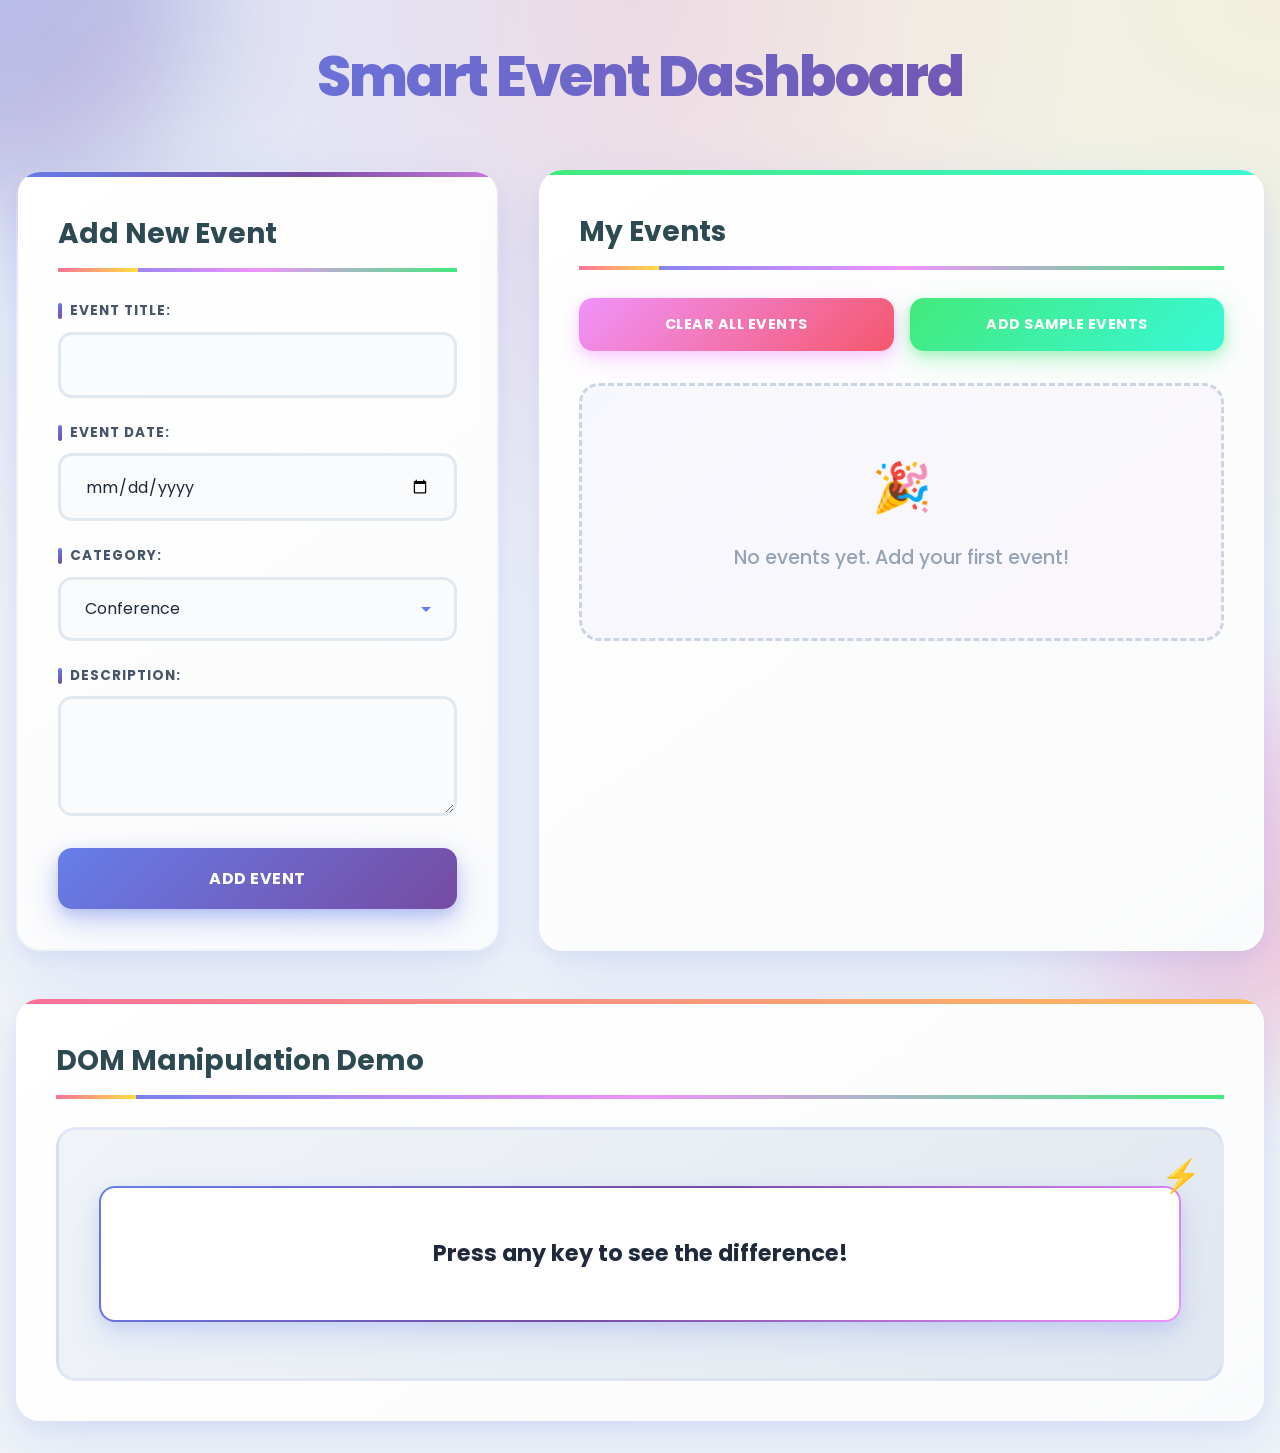
<file: Assignment 1/index.html>
<!DOCTYPE html>
<html lang="en">
<head>
    <meta charset="UTF-8">
    <meta name="viewport" content="width=device-width, initial-scale=1.0">
    <link href="https://fonts.googleapis.com/css2?family=Poppins:wght@300;400;600&display=swap" rel="stylesheet">
    <link rel="stylesheet" href="style.css">
    <title>Smart Event Dashboard</title>
</head>
<body>
    <div class="container">
        <h1>Smart Event Dashboard</h1>

        <div class="dashboard">
            <div class="form-section">
                <h2>Add New Event</h2>

                <form id="eventForm">
                    <div class="form-group">
                        <label for="eventTitle">Event Title:</label>
                        <input type="text" id="eventTitle" required>
                    </div>

                    <div class="form-group">
                        <label for="eventDate">Event Date:</label>
                        <input type="date" id="eventDate" required>
                    </div>

                    <div class="form-group">
                        <label for="eventCategory">Category:</label>
                        <select id="eventCategory" required>
                            <option value="Conference">Conference</option>
                            <option value="Workshop">Workshop</option>
                            <option value="Meetup">Meetup</option>
                            <option value="Webinar">Webinar</option>
                            <option value="Social">Social</option>
                        </select>
                    </div>

                    <div class="form-group">
                        <label for="eventDescription">Description:</label>
                        <textarea id="eventDescription" required></textarea>
                    </div>

                    <button type="submit">Add Event</button>
                </form>
            </div>

            <div class="events-section">
                <h2>My Events</h2>

                <div class="controls">
                    <button id="clearAllBtn">Clear All Events</button>
                    <button id="addSampleBtn">Add Sample Events</button>
                </div>

                <div id="eventContainer">
                    <div class="empty-state">No events yet. Add your first event!</div>
                    <!-- <div class = "event-cards-container"></div> -->
                </div>
            </div>
        </div>

        <div class="demo-section">
            <h2>DOM Manipulation Demo</h2>

            <div class="demo-box">
                <div id="demoContent" class="demo-content">
                    Press any key to see the difference!
                </div>
            </div>
        </div>
    </div>


    <script src="script.js"></script>
</body>
</html>
</file>
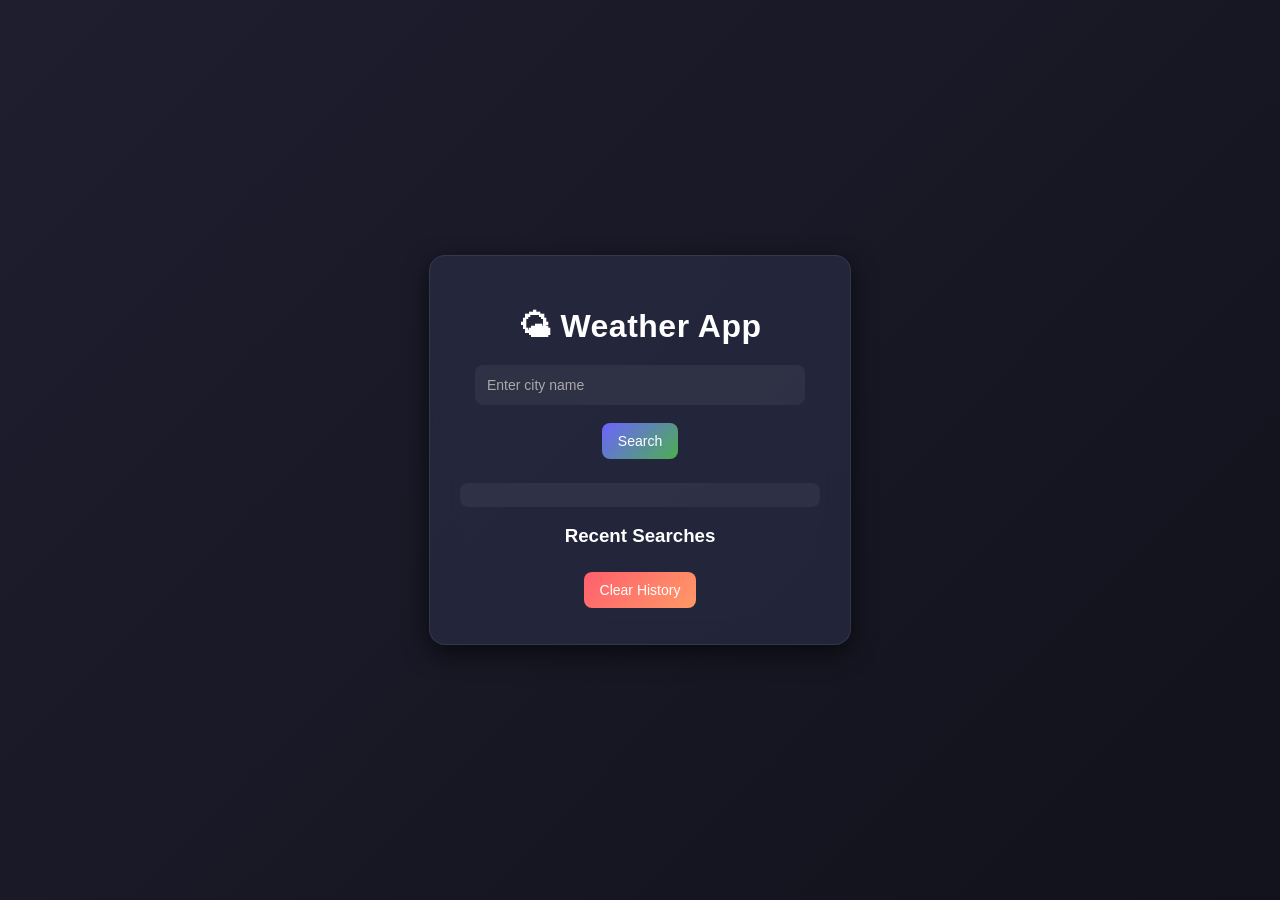
<file: Assignment 2/index.html>
<!doctype html>
<html lang="en">
  <head>
    <meta charset="UTF-8" />
    <meta name="viewport" content="width=device-width, initial-scale=1.0" />
    <title>Weather Search App</title>
    <style>
      body {
        font-family: "Poppins", sans-serif;
        background: linear-gradient(135deg, #1e1e2f, #12121c);
        display: flex;
        justify-content: center;
        align-items: center;
        height: 100vh;
        margin: 0;
        color: #fff;
      }

      /* Glass Card */
      .container {
        background: rgba(44, 47, 74, 0.6);
        backdrop-filter: blur(12px);
        padding: 30px;
        width: 360px;
        border-radius: 16px;
        box-shadow: 0 8px 25px rgba(0, 0, 0, 0.6);
        text-align: center;
        transition: all 0.3s ease;
        border: 1px solid rgba(255, 255, 255, 0.08);
      }

      .container:hover {
        transform: translateY(-5px) scale(1.01);
      }

      /* Title */
      h1 {
        margin-bottom: 20px;
        font-weight: 600;
        letter-spacing: 0.5px;
      }

      /* Input */
      input {
        width: 85%;
        padding: 12px;
        border: none;
        border-radius: 8px;
        outline: none;
        margin-bottom: 12px;
        font-size: 14px;
        background: rgba(255, 255, 255, 0.05);
        color: white;
        transition: all 0.25s ease;
      }

      input::placeholder {
        color: #aaa;
      }

      input:focus {
        border: 1px solid #6c63ff;
        box-shadow: 0 0 8px #6c63ff66;
      }

      /* Buttons */
      button {
        padding: 10px 16px;
        border: none;
        border-radius: 8px;
        background: linear-gradient(135deg, #6c63ff, #4caf50);
        color: white;
        cursor: pointer;
        margin: 6px;
        font-size: 14px;
        transition: all 0.25s ease;
      }

      button:hover {
        transform: translateY(-2px);
        box-shadow: 0 4px 12px rgba(108, 99, 255, 0.4);
      }

      /* Clear Button */
      .clear-btn {
        background: linear-gradient(135deg, #ff5f6d, #ff9966);
      }

      .clear-btn:hover {
        box-shadow: 0 4px 12px rgba(255, 95, 109, 0.4);
      }

      /* Result Box */
      #result {
        margin-top: 18px;
        padding: 12px;
        background: rgba(255, 255, 255, 0.05);
        border-radius: 8px;
        font-size: 14px;
        transition: all 0.3s ease;
      }

      /* History */
      ul {
        list-style: none;
        padding: 0;
        margin-top: 12px;
      }

      li {
        background: rgba(255, 255, 255, 0.05);
        padding: 10px;
        margin: 6px 0;
        border-radius: 6px;
        cursor: pointer;
        transition: all 0.25s ease;
      }

      li:hover {
        background: rgba(255, 255, 255, 0.1);
        transform: translateX(6px);
      }

      /* Scrollbar (optional flex) */
      ul::-webkit-scrollbar {
        width: 6px;
      }

      ul::-webkit-scrollbar-thumb {
        background: #6c63ff;
        border-radius: 10px;
      }
    </style>
  </head>

  <body>
    <div class="container">
      <h1>🌤 Weather App</h1>

      <input type="text" id="cityInput" placeholder="Enter city name" />
      <br />
      <button onclick="getWeather()">Search</button>

      <div id="result"></div>

      <h3>Recent Searches</h3>
      <ul id="history"></ul>

      <button class="clear-btn" onclick="clearHistory()">Clear History</button>
    </div>

    <script src="script.js"></script>
  </body>
</html>
</file>
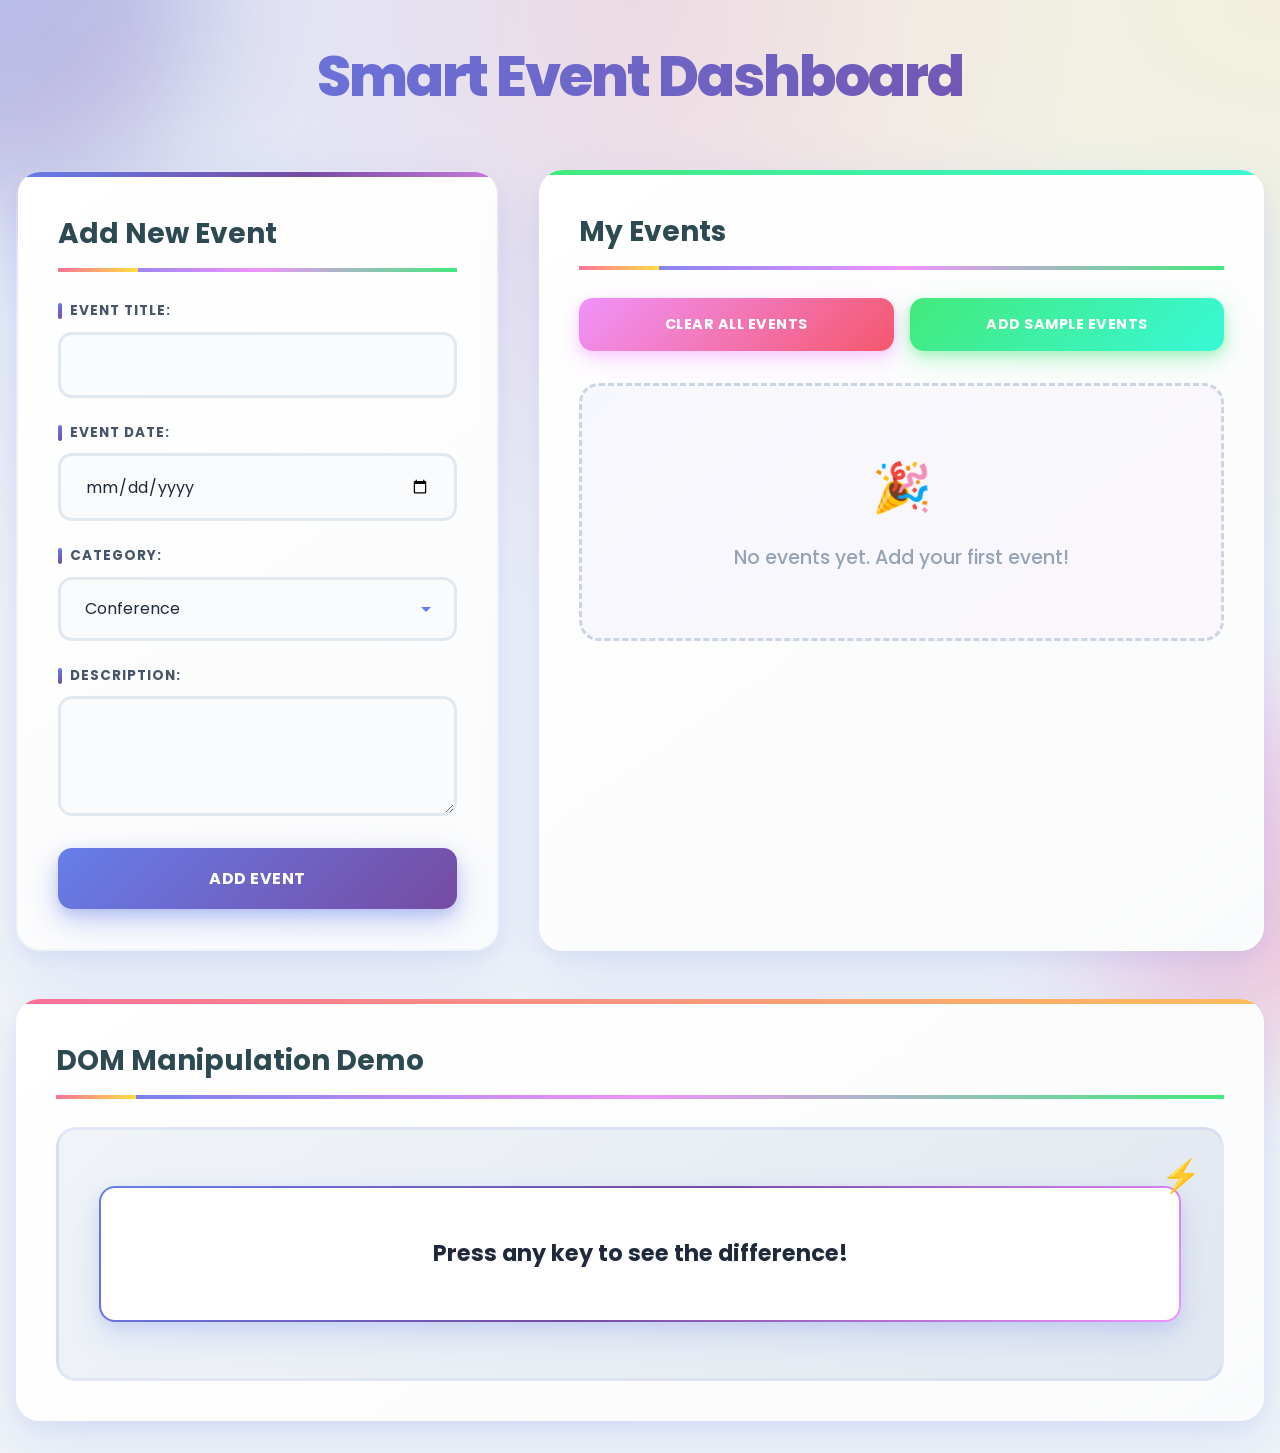
<file: Assignment 1/index (1).html>
<!DOCTYPE html>
<html lang="en">
<head>
    <meta charset="UTF-8">
    <meta name="viewport" content="width=device-width, initial-scale=1.0">
    <link href="https://fonts.googleapis.com/css2?family=Poppins:wght@300;400;600&display=swap" rel="stylesheet">
    <link rel="stylesheet" href="style.css">
    <title>Smart Event Dashboard</title>
</head>
<body>
    <div class="container">
        <h1>Smart Event Dashboard</h1>

        <div class="dashboard">
            <div class="form-section">
                <h2>Add New Event</h2>

                <form id="eventForm">
                    <div class="form-group">
                        <label for="eventTitle">Event Title:</label>
                        <input type="text" id="eventTitle" required>
                    </div>

                    <div class="form-group">
                        <label for="eventDate">Event Date:</label>
                        <input type="date" id="eventDate" required>
                    </div>

                    <div class="form-group">
                        <label for="eventCategory">Category:</label>
                        <select id="eventCategory" required>
                            <option value="Conference">Conference</option>
                            <option value="Workshop">Workshop</option>
                            <option value="Meetup">Meetup</option>
                            <option value="Webinar">Webinar</option>
                            <option value="Social">Social</option>
                        </select>
                    </div>

                    <div class="form-group">
                        <label for="eventDescription">Description:</label>
                        <textarea id="eventDescription" required></textarea>
                    </div>

                    <button type="submit">Add Event</button>
                </form>
            </div>

            <div class="events-section">
                <h2>My Events</h2>

                <div class="controls">
                    <button id="clearAllBtn">Clear All Events</button>
                    <button id="addSampleBtn">Add Sample Events</button>
                </div>

                <div id="eventContainer">
                    <div class="empty-state">No events yet. Add your first event!</div>
                    <!-- <div class = "event-cards-container"></div> -->
                </div>
            </div>
        </div>

        <div class="demo-section">
            <h2>DOM Manipulation Demo</h2>

            <div class="demo-box">
                <div id="demoContent" class="demo-content">
                    Press any key to see the difference!
                </div>
            </div>
        </div>
    </div>


    <script src="script1.js"></script>
</body>
</html>
</file>
<file: Assignment 1/style.css>
/* ===================================
   Smart Event Dashboard - Professional Funky Edition
   Vibrant Color Palette with Modern Flair
   =================================== */

/* CSS Variables for Color Palette */
:root {
    --primary: #558790;
    --primary-dark: #2d4a52;
    --primary-light: #7eb3be;
    --secondary: #ff6b9d;
    --accent: #ffd93d;
    --accent-purple: #a78bfa;
    --accent-orange: #ff8c42;
    --accent-green: #6bcf7f;
    --background: #f0f4f8;
    --surface: #ffffff;
    --text-primary: #1e293b;
    --text-secondary: #475569;
    --text-light: #94a3b8;
    --border: #e2e8f0;
    --gradient-1: linear-gradient(135deg, #667eea 0%, #764ba2 100%);
    --gradient-2: linear-gradient(135deg, #f093fb 0%, #f5576c 100%);
    --gradient-3: linear-gradient(135deg, #4facfe 0%, #00f2fe 100%);
    --gradient-4: linear-gradient(135deg, #43e97b 0%, #38f9d7 100%);
    --gradient-5: linear-gradient(135deg, #fa709a 0%, #fee140 100%);
}

/* Reset & Base Styles */
* {
    margin: 0;
    padding: 0;
    box-sizing: border-box;
}

body {
    font-family: 'Poppins', -apple-system, BlinkMacSystemFont, 'Segoe UI', sans-serif;
    background: #0f172a;
    background-image: 
        radial-gradient(at 0% 0%, rgba(102, 126, 234, 0.15) 0px, transparent 50%),
        radial-gradient(at 50% 0%, rgba(255, 107, 157, 0.15) 0px, transparent 50%),
        radial-gradient(at 100% 0%, rgba(255, 217, 61, 0.15) 0px, transparent 50%);
    background-color: var(--background);
    background-attachment: fixed;
    color: var(--text-primary);
    line-height: 1.6;
    min-height: 100vh;
    padding: 2rem 1rem;
    position: relative;
}

/* Floating Shapes Background */
body::before,
body::after {
    content: '';
    position: fixed;
    border-radius: 50%;
    filter: blur(60px);
    opacity: 0.3;
    animation: float 20s infinite ease-in-out;
    z-index: 0;
    pointer-events: none;
}

body::before {
    width: 400px;
    height: 400px;
    background: linear-gradient(135deg, #667eea, #764ba2);
    top: -200px;
    left: -200px;
}

body::after {
    width: 350px;
    height: 350px;
    background: linear-gradient(135deg, #f093fb, #f5576c);
    bottom: -150px;
    right: -150px;
    animation-delay: -10s;
}

@keyframes float {
    0%, 100% { transform: translate(0, 0) rotate(0deg); }
    33% { transform: translate(50px, -50px) rotate(120deg); }
    66% { transform: translate(-50px, 50px) rotate(240deg); }
}

/* Container */
.container {
    max-width: 1400px;
    margin: 0 auto;
    position: relative;
    z-index: 1;
    animation: fadeIn 0.6s ease-in-out;
}

@keyframes fadeIn {
    from {
        opacity: 0;
        transform: translateY(30px);
    }
    to {
        opacity: 1;
        transform: translateY(0);
    }
}

/* Main Heading */
h1 {
    text-align: center;
    font-size: 3.5rem;
    font-weight: 800;
    background: linear-gradient(135deg, #667eea 0%, #764ba2 50%, #f093fb 100%);
    -webkit-background-clip: text;
    -webkit-text-fill-color: transparent;
    background-clip: text;
    margin-bottom: 3rem;
    letter-spacing: -2px;
    position: relative;
    animation: gradient-shift 5s ease infinite;
    background-size: 200% 200%;
}

@keyframes gradient-shift {
    0%, 100% { background-position: 0% 50%; }
    50% { background-position: 100% 50%; }
}

h1::after {
    content: '✨';
    position: absolute;
    right: -50px;
    top: -10px;
    font-size: 2rem;
    animation: twinkle 2s ease-in-out infinite;
}

@keyframes twinkle {
    0%, 100% { opacity: 1; transform: scale(1) rotate(0deg); }
    50% { opacity: 0.6; transform: scale(1.2) rotate(20deg); }
}

h2 {
    font-size: 1.75rem;
    font-weight: 700;
    color: var(--primary-dark);
    margin-bottom: 1.75rem;
    padding-bottom: 0.75rem;
    border-bottom: 4px solid;
    border-image: linear-gradient(90deg, #667eea, #f093fb, #43e97b) 1;
    position: relative;
}

h2::before {
    content: '';
    position: absolute;
    left: 0;
    bottom: -4px;
    width: 80px;
    height: 4px;
    background: var(--gradient-5);
    animation: slide 2s ease-in-out infinite;
}

@keyframes slide {
    0%, 100% { transform: translateX(0); }
    50% { transform: translateX(100px); }
}

/* Dashboard Layout */
.dashboard {
    display: grid;
    grid-template-columns: 1fr 1.5fr;
    gap: 2.5rem;
    margin-bottom: 3rem;
}

/* Form Section */
.form-section {
    background: linear-gradient(145deg, #ffffff 0%, #fafbfc 100%);
    padding: 2.5rem;
    border-radius: 24px;
    box-shadow: 
        0 20px 60px rgba(102, 126, 234, 0.15),
        0 8px 16px rgba(102, 126, 234, 0.08),
        inset 0 1px 0 rgba(255, 255, 255, 0.8);
    border: 2px solid transparent;
    background-clip: padding-box;
    position: relative;
    transition: all 0.4s cubic-bezier(0.4, 0, 0.2, 1);
    overflow: hidden;
}

.form-section::before {
    content: '';
    position: absolute;
    top: 0;
    left: 0;
    right: 0;
    height: 5px;
    background: linear-gradient(90deg, #667eea, #764ba2, #f093fb, #f5576c, #43e97b, #ffd93d);
    background-size: 300% 100%;
    animation: rainbow 5s linear infinite;
}

@keyframes rainbow {
    0% { background-position: 0% 50%; }
    100% { background-position: 300% 50%; }
}

.form-section:hover {
    transform: translateY(-8px) rotate(-0.5deg);
    box-shadow: 
        0 30px 80px rgba(102, 126, 234, 0.25),
        0 12px 24px rgba(102, 126, 234, 0.15),
        inset 0 1px 0 rgba(255, 255, 255, 0.9);
}

/* Form Styles */
#eventForm {
    display: flex;
    flex-direction: column;
    gap: 1.5rem;
}

.form-group {
    display: flex;
    flex-direction: column;
    gap: 0.6rem;
    position: relative;
}

label {
    font-weight: 700;
    color: var(--text-secondary);
    font-size: 0.85rem;
    letter-spacing: 1px;
    text-transform: uppercase;
    display: flex;
    align-items: center;
    gap: 0.5rem;
}

label::before {
    content: '';
    width: 4px;
    height: 16px;
    background: var(--gradient-1);
    border-radius: 2px;
}

input[type="text"],
input[type="date"],
select,
textarea {
    padding: 1.1rem 1.5rem;
    border: 3px solid var(--border);
    border-radius: 14px;
    font-family: 'Poppins', sans-serif;
    font-size: 1rem;
    color: var(--text-primary);
    background: #fafbfc;
    transition: all 0.3s cubic-bezier(0.4, 0, 0.2, 1);
    outline: none;
}

input[type="text"]:focus,
input[type="date"]:focus,
select:focus,
textarea:focus {
    border-color: transparent;
    background: #ffffff;
    transform: translateY(-2px);
    box-shadow: 
        0 12px 32px rgba(102, 126, 234, 0.2),
        0 0 0 4px rgba(102, 126, 234, 0.1);
    background-image: linear-gradient(90deg, 
        rgba(102, 126, 234, 0.05) 0%, 
        rgba(240, 147, 251, 0.05) 50%, 
        rgba(67, 233, 123, 0.05) 100%);
}

input[type="text"]:hover,
input[type="date"]:hover,
select:hover,
textarea:hover {
    border-color: #cbd5e1;
    box-shadow: 0 4px 12px rgba(102, 126, 234, 0.1);
}

textarea {
    resize: vertical;
    min-height: 120px;
    max-height: 250px;
}

select {
    cursor: pointer;
    background-image: url("data:image/svg+xml,%3Csvg xmlns='http://www.w3.org/2000/svg' width='16' height='16' viewBox='0 0 16 16'%3E%3Cpath fill='%23667eea' d='M8 11L3 6h10z'/%3E%3C/svg%3E");
    background-repeat: no-repeat;
    background-position: right 1.25rem center;
    padding-right: 3rem;
    appearance: none;
}

/* Buttons */
button {
    padding: 1.1rem 2.5rem;
    border: none;
    border-radius: 14px;
    font-family: 'Poppins', sans-serif;
    font-size: 1rem;
    font-weight: 700;
    cursor: pointer;
    transition: all 0.3s cubic-bezier(0.4, 0, 0.2, 1);
    letter-spacing: 0.5px;
    text-transform: uppercase;
    position: relative;
    overflow: hidden;
}

button::before {
    content: '';
    position: absolute;
    top: 50%;
    left: 50%;
    width: 0;
    height: 0;
    border-radius: 50%;
    background: rgba(255, 255, 255, 0.4);
    transform: translate(-50%, -50%);
    transition: width 0.6s, height 0.6s;
}

button:active::before {
    width: 400px;
    height: 400px;
}

button[type="submit"] {
    background: var(--gradient-1);
    color: white;
    margin-top: 0.5rem;
    box-shadow: 
        0 12px 32px rgba(102, 126, 234, 0.35),
        0 6px 12px rgba(102, 126, 234, 0.25);
    position: relative;
    z-index: 1;
}

button[type="submit"]:hover {
    transform: translateY(-4px) scale(1.02);
    box-shadow: 
        0 16px 48px rgba(102, 126, 234, 0.45),
        0 8px 16px rgba(102, 126, 234, 0.35);
}

button[type="submit"]:active {
    transform: translateY(-2px) scale(1);
}

/* Events Section */
.events-section {
    background: linear-gradient(145deg, #ffffff 0%, #fafbfc 100%);
    padding: 2.5rem;
    border-radius: 24px;
    box-shadow: 
        0 20px 60px rgba(102, 126, 234, 0.15),
        0 8px 16px rgba(102, 126, 234, 0.08),
        inset 0 1px 0 rgba(255, 255, 255, 0.8);
    position: relative;
    overflow: hidden;
}

.events-section::before {
    content: '';
    position: absolute;
    top: 0;
    left: 0;
    right: 0;
    height: 5px;
    background: linear-gradient(90deg, #43e97b, #38f9d7, #4facfe, #00f2fe);
    background-size: 300% 100%;
    animation: rainbow 5s linear infinite reverse;
}

.controls {
    display: flex;
    gap: 1rem;
    margin-bottom: 2rem;
    flex-wrap: wrap;
}

.controls button {
    flex: 1;
    min-width: 160px;
    padding: 1rem 1.5rem;
    font-size: 0.9rem;
}

#clearAllBtn {
    background: var(--gradient-2);
    color: white;
    box-shadow: 
        0 8px 24px rgba(240, 147, 251, 0.35),
        0 4px 8px rgba(240, 147, 251, 0.25);
}

#clearAllBtn:hover {
    transform: translateY(-3px);
    box-shadow: 
        0 12px 32px rgba(240, 147, 251, 0.45),
        0 6px 12px rgba(240, 147, 251, 0.35);
}

#addSampleBtn {
    background: var(--gradient-4);
    color: white;
    box-shadow: 
        0 8px 24px rgba(67, 233, 123, 0.35),
        0 4px 8px rgba(67, 233, 123, 0.25);
}

#addSampleBtn:hover {
    transform: translateY(-3px);
    box-shadow: 
        0 12px 32px rgba(67, 233, 123, 0.45),
        0 6px 12px rgba(67, 233, 123, 0.35);
}

/* Event Container */
#eventContainer {
    display: grid;
    gap: 1.5rem;
}

.empty-state {
    text-align: center;
    padding: 4rem 2rem;
    color: var(--text-light);
    font-size: 1.2rem;
    font-weight: 500;
    background: linear-gradient(135deg, rgba(102, 126, 234, 0.05) 0%, rgba(240, 147, 251, 0.05) 100%);
    border: 3px dashed #cbd5e1;
    border-radius: 20px;
    position: relative;
}

.empty-state::before {
    content: '🎉';
    font-size: 3rem;
    display: block;
    margin-bottom: 1rem;
    animation: bounce 2s ease-in-out infinite;
}

@keyframes bounce {
    0%, 100% { transform: translateY(0); }
    50% { transform: translateY(-20px); }
}

/* Event Card Styles */
.event-card {
    background: linear-gradient(135deg, #ffffff 0%, #fafbfc 100%);
    padding: 2rem;
    border-radius: 20px;
    border-left: 6px solid;
    border-image: var(--gradient-1) 1;
    box-shadow: 
        0 12px 32px rgba(102, 126, 234, 0.15),
        0 6px 12px rgba(102, 126, 234, 0.08);
    transition: all 0.4s cubic-bezier(0.4, 0, 0.2, 1);
    animation: slideIn 0.5s cubic-bezier(0.4, 0, 0.2, 1);
    position: relative;
    overflow: hidden;
}

.event-card::before {
    content: '';
    position: absolute;
    top: 0;
    right: 0;
    width: 100px;
    height: 100px;
    background: radial-gradient(circle, rgba(102, 126, 234, 0.1) 0%, transparent 70%);
    border-radius: 50%;
    transform: translate(50%, -50%);
}

@keyframes slideIn {
    from {
        opacity: 0;
        transform: translateX(-30px) rotate(-2deg);
    }
    to {
        opacity: 1;
        transform: translateX(0) rotate(0deg);
    }
}

.event-card:hover {
    transform: translateX(12px) translateY(-6px) rotate(1deg);
    box-shadow: 
        0 20px 60px rgba(102, 126, 234, 0.25),
        0 10px 20px rgba(102, 126, 234, 0.15);
}

.event-card:nth-child(2) {
    border-image: var(--gradient-2) 1;
}

.event-card:nth-child(3) {
    border-image: var(--gradient-3) 1;
}

.event-card:nth-child(4) {
    border-image: var(--gradient-4) 1;
}

.event-card:nth-child(5) {
    border-image: var(--gradient-5) 1;
}

.event-card h3 {
    color: var(--primary-dark);
    font-size: 1.5rem;
    margin-bottom: 0.75rem;
    font-weight: 800;
}

.event-card .event-date {
    color: var(--text-secondary);
    font-size: 0.95rem;
    margin-bottom: 0.5rem;
    display: inline-block;
    background: linear-gradient(135deg, #f0f4f8 0%, #e2e8f0 100%);
    padding: 0.5rem 1.2rem;
    border-radius: 10px;
    font-weight: 600;
    box-shadow: 0 2px 8px rgba(0, 0, 0, 0.05);
}

.event-card .event-category {
    display: inline-block;
    padding: 0.5rem 1.3rem;
    border-radius: 30px;
    font-size: 0.85rem;
    font-weight: 700;
    margin-left: 0.5rem;
    color: white;
    box-shadow: 0 6px 16px rgba(0, 0, 0, 0.15);
    text-transform: uppercase;
    letter-spacing: 0.5px;
}

.event-card:nth-child(odd) .event-category {
    background: var(--gradient-1);
}

.event-card:nth-child(even) .event-category {
    background: var(--gradient-5);
}

.event-card .event-description {
    color: var(--text-secondary);
    margin-top: 1rem;
    line-height: 1.7;
    font-size: 0.95rem;
}

/* Demo Section */
.demo-section {
    background: linear-gradient(145deg, #ffffff 0%, #fafbfc 100%);
    padding: 2.5rem;
    border-radius: 24px;
    box-shadow: 
        0 20px 60px rgba(102, 126, 234, 0.15),
        0 8px 16px rgba(102, 126, 234, 0.08),
        inset 0 1px 0 rgba(255, 255, 255, 0.8);
    position: relative;
    overflow: hidden;
}

.demo-section::before {
    content: '';
    position: absolute;
    top: 0;
    left: 0;
    right: 0;
    height: 5px;
    background: linear-gradient(90deg, #fa709a, #fee140, #fa709a);
    background-size: 300% 100%;
    animation: rainbow 5s linear infinite;
}

.demo-box {
    background: linear-gradient(135deg, #f0f4f8 0%, #e2e8f0 100%);
    padding: 3.5rem 2.5rem;
    border-radius: 20px;
    border: 3px solid rgba(102, 126, 234, 0.1);
    text-align: center;
    position: relative;
    overflow: hidden;
}

.demo-box::before {
    content: '⚡';
    position: absolute;
    top: 20px;
    right: 20px;
    font-size: 2rem;
    animation: pulse 2s ease-in-out infinite;
}

@keyframes pulse {
    0%, 100% { transform: scale(1); opacity: 0.7; }
    50% { transform: scale(1.3); opacity: 1; }
}

.demo-content {
    font-size: 1.4rem;
    color: var(--text-primary);
    font-weight: 700;
    padding: 3rem;
    background: linear-gradient(135deg, #ffffff 0%, #fafbfc 100%);
    border-radius: 16px;
    box-shadow: 
        0 12px 32px rgba(102, 126, 234, 0.2),
        0 6px 12px rgba(102, 126, 234, 0.1);
    transition: all 0.4s cubic-bezier(0.4, 0, 0.2, 1);
    border: 2px solid transparent;
    background-image: 
        linear-gradient(white, white),
        linear-gradient(135deg, #667eea, #764ba2, #f093fb);
    background-origin: border-box;
    background-clip: padding-box, border-box;
}

.demo-content:hover {
    transform: scale(1.05) rotate(2deg);
    box-shadow: 
        0 20px 60px rgba(102, 126, 234, 0.3),
        0 10px 20px rgba(102, 126, 234, 0.2);
}

/* Responsive Design */
@media (max-width: 1024px) {
    .dashboard {
        grid-template-columns: 1fr;
    }
}

@media (max-width: 768px) {
    body {
        padding: 1.5rem 0.75rem;
    }

    h1 {
        font-size: 2.5rem;
        margin-bottom: 2rem;
    }

    h1::after {
        right: -30px;
        font-size: 1.5rem;
    }

    h2 {
        font-size: 1.4rem;
    }

    .form-section,
    .events-section,
    .demo-section {
        padding: 1.75rem;
    }

    .controls {
        flex-direction: column;
    }

    .controls button {
        width: 100%;
        min-width: auto;
    }
}

@media (max-width: 480px) {
    h1 {
        font-size: 2rem;
    }

    .form-section,
    .events-section,
    .demo-section {
        padding: 1.5rem;
    }

    button {
        padding: 0.95rem 1.75rem;
    }
}

/* Accessibility */
button:focus-visible,
input:focus-visible,
select:focus-visible,
textarea:focus-visible {
    outline: 4px solid rgba(102, 126, 234, 0.5);
    outline-offset: 3px;
}

/* Smooth Scrolling */
html {
    scroll-behavior: smooth;
}
</file>
